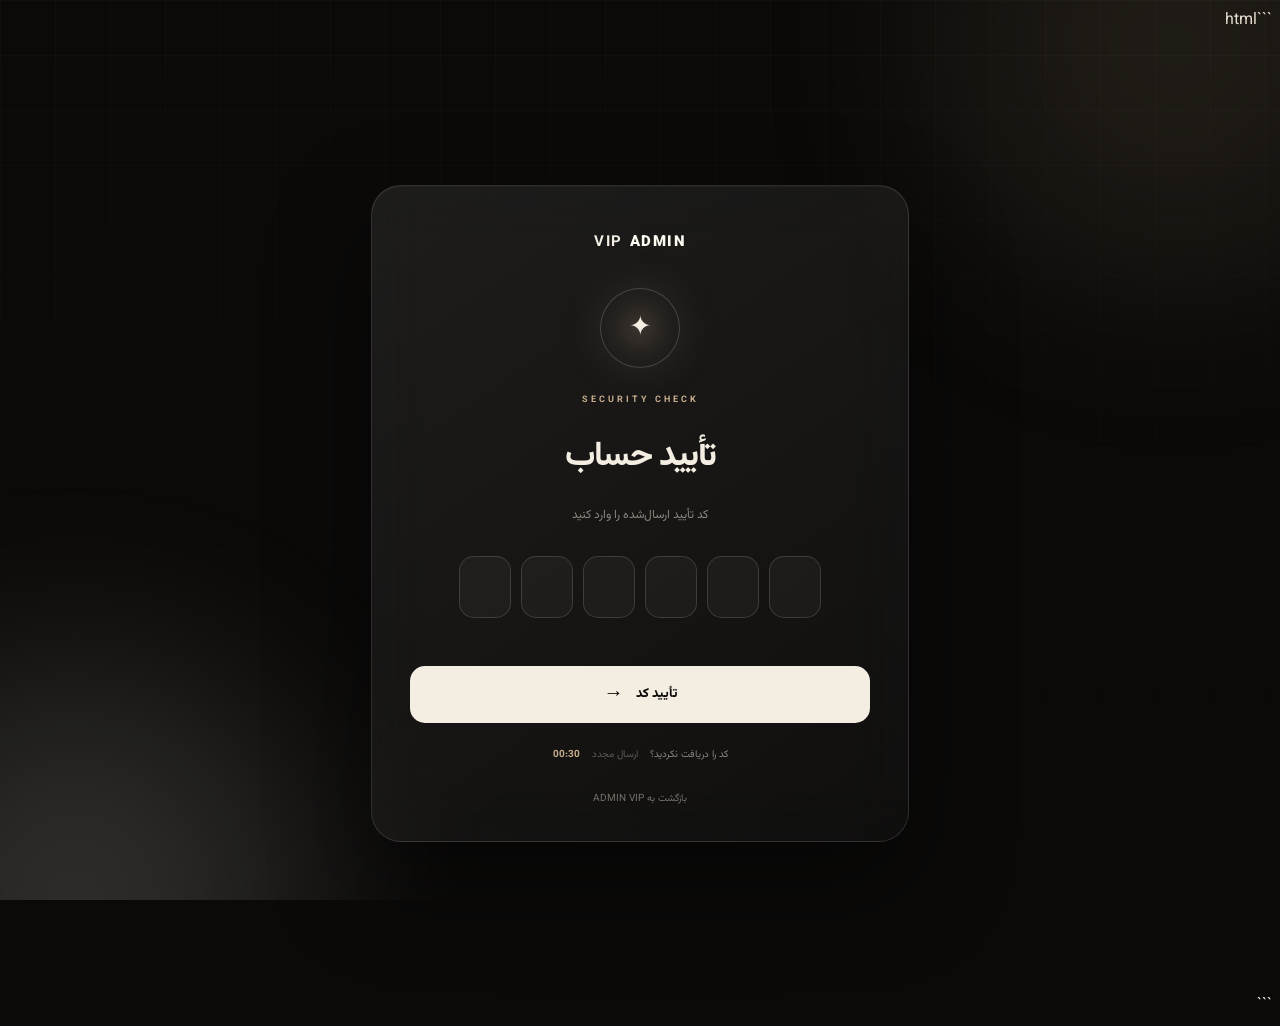
<file: otp.html>
```html
<!DOCTYPE html>
<html lang="fa" dir="rtl">
<head>
  <meta charset="UTF-8">
  <meta name="viewport" content="width=device-width, initial-scale=1.0">

  <title>تأیید حساب | ADMIN VIP</title>

  <link rel="preconnect" href="https://fonts.googleapis.com">
  <link rel="preconnect" href="https://fonts.gstatic.com" crossorigin>

  <link
    href="https://fonts.googleapis.com/css2?family=Vazirmatn:wght@300;400;500;600;700;800;900&display=swap"
    rel="stylesheet"
  >

  <link rel="stylesheet" href="otp.css">
</head>

<body>

  <div class="otp-background">
    <div class="glow glow-one"></div>
    <div class="glow glow-two"></div>
    <div class="grid-background"></div>
  </div>

  <main class="otp-page">

    <div class="otp-card">

      <div class="brand">
        <span>ADMIN</span>
        <strong>VIP</strong>
      </div>

      <div class="verification-icon">
        <div class="icon-ring">
          <span>✦</span>
        </div>
      </div>

      <div class="otp-heading">
        <span class="eyebrow">SECURITY CHECK</span>

        <h1>تأیید <strong>حساب</strong></h1>

        <p>
          کد تأیید ارسال‌شده را وارد کنید
        </p>
      </div>

      <div class="otp-boxes" id="otpBoxes">

        <input
          class="otp-input"
          type="text"
          inputmode="numeric"
          maxlength="1"
          autocomplete="one-time-code"
        >

        <input
          class="otp-input"
          type="text"
          inputmode="numeric"
          maxlength="1"
        >

        <input
          class="otp-input"
          type="text"
          inputmode="numeric"
          maxlength="1"
        >

        <input
          class="otp-input"
          type="text"
          inputmode="numeric"
          maxlength="1"
        >

        <input
          class="otp-input"
          type="text"
          inputmode="numeric"
          maxlength="1"
        >

        <input
          class="otp-input"
          type="text"
          inputmode="numeric"
          maxlength="1"
        >

      </div>

      <div class="otp-status" id="otpStatus"></div>

      <button class="verify-button" id="verifyButton">
        <span>تأیید کد</span>
        <b>→</b>
      </button>

      <div class="resend-area">

        <span>کد را دریافت نکردید؟</span>

        <button id="resendButton" disabled>
          ارسال مجدد
        </button>

        <span class="timer" id="timer">
          00:30
        </span>

      </div>

      <a href="index.html" class="back-link">
        بازگشت به ADMIN VIP
      </a>

    </div>

  </main>

  <div class="success-screen" id="successScreen">

    <div class="success-circle">
      <span>✓</span>
    </div>

    <h2>تأیید شد</h2>

    <p>حساب شما با موفقیت تأیید شد.</p>

  </div>

  <script src="otp.js"></script>

</body>
</html>
```
</file>
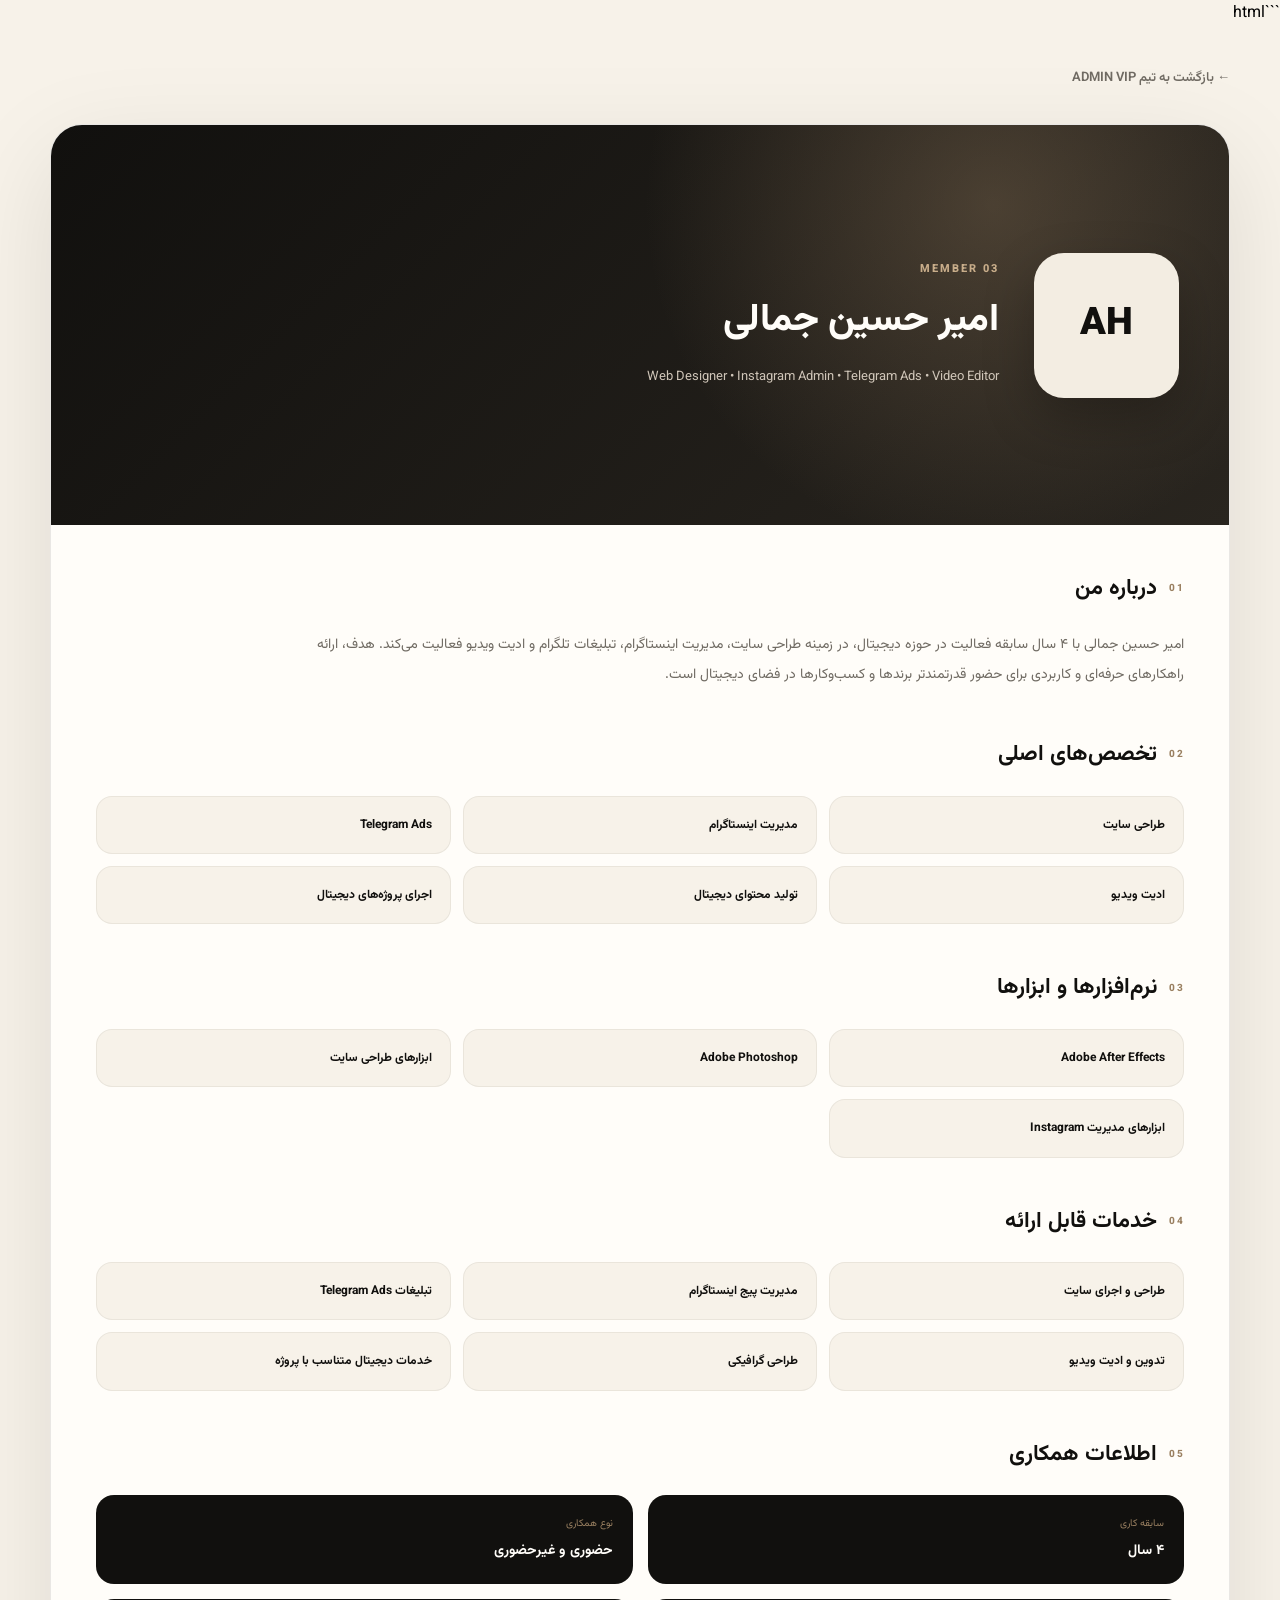
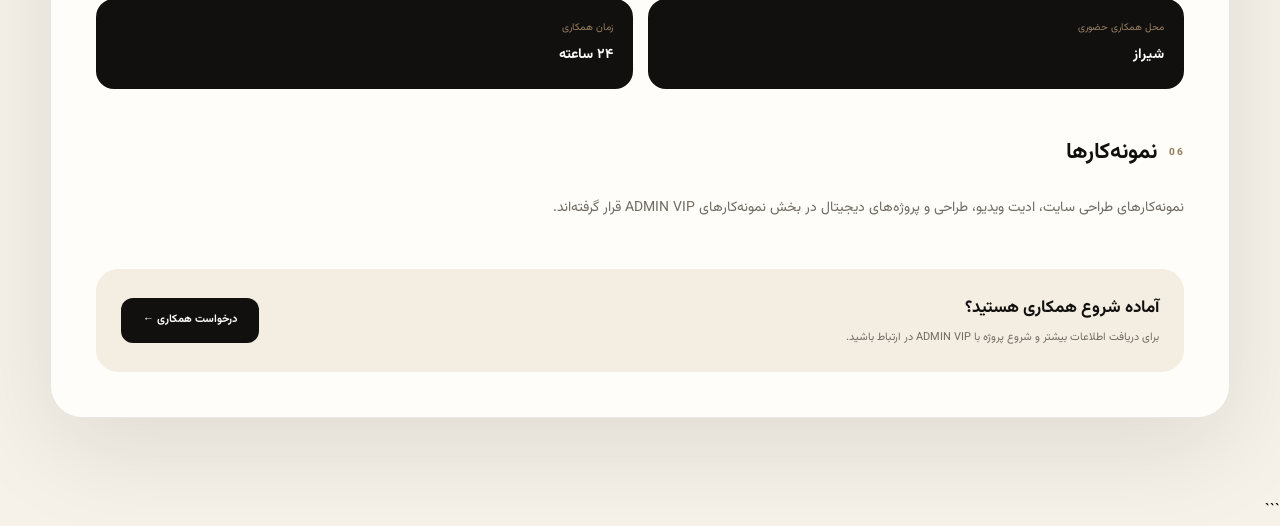
<file: profile-amirhossein.html>
```html
<!DOCTYPE html>
<html lang="fa" dir="rtl">

<head>

  <meta charset="UTF-8">

  <meta
    name="viewport"
    content="width=device-width, initial-scale=1.0"
  >

  <title>امیر حسین جمالی | ADMIN VIP</title>

  <meta
    name="description"
    content="پروفایل امیر حسین جمالی | طراح سایت، ادمین اینستاگرام، متخصص Telegram Ads و ادیتور ویدیو"
  >

  <link rel="preconnect" href="https://fonts.googleapis.com">

  <link
    rel="preconnect"
    href="https://fonts.gstatic.com"
    crossorigin
  >

  <link
    href="https://fonts.googleapis.com/css2?family=Vazirmatn:wght@300;400;500;600;700;800;900&display=swap"
    rel="stylesheet"
  >

  <link rel="stylesheet" href="style.css">


  <style>

    body {
      background: #f7f2e9;
    }


    .profile-page {
      min-height: 100vh;

      padding: 40px 0 80px;
    }


    .profile-back {
      display: inline-flex;

      align-items: center;

      gap: 8px;

      margin-bottom: 35px;

      color: #706b63;

      text-decoration: none;

      font-size: 13px;

      font-weight: 600;

      transition: .25s ease;
    }


    .profile-back:hover {
      color: #11100e;

      transform: translateX(4px);
    }


    .profile-box {
      position: relative;

      overflow: hidden;

      border-radius: 32px;

      background: #fffdf9;

      border: 1px solid rgba(17,16,14,.09);

      box-shadow:
        0 30px 100px rgba(17,16,14,.10);
    }


    .profile-top {
      position: relative;

      min-height: 300px;

      padding: 50px;

      display: flex;

      align-items: center;

      gap: 35px;

      background:
        radial-gradient(
          circle at 80% 20%,
          rgba(154,128,97,.35),
          transparent 35%
        ),
        linear-gradient(
          135deg,
          #11100e,
          #29251f
        );

      color: #fffdf9;
    }


    .profile-avatar {
      width: 145px;

      height: 145px;

      flex-shrink: 0;

      display: flex;

      align-items: center;

      justify-content: center;

      border-radius: 30px;

      background: #f3ede2;

      color: #11100e;

      font-size: 38px;

      font-weight: 900;

      text-align: center;

      line-height: 1.2;

      box-shadow:
        0 20px 50px rgba(0,0,0,.25);
    }


    .profile-number {
      display: block;

      margin-bottom: 10px;

      color: #c8ad8a;

      font-size: 11px;

      font-weight: 800;

      letter-spacing: 2px;
    }


    .profile-top h1 {
      margin: 0 0 10px;

      font-size: 38px;

      font-weight: 800;
    }


    .profile-role {
      color: #cfc5b8;

      font-size: 13px;

      line-height: 2;
    }


    .profile-content {
      padding: 45px;
    }


    .profile-section {
      margin-bottom: 45px;
    }


    .profile-section:last-child {
      margin-bottom: 0;
    }


    .profile-section-title {
      display: flex;

      align-items: center;

      gap: 12px;

      margin-bottom: 22px;
    }


    .profile-section-title span {
      color: #9a8061;

      font-size: 10px;

      font-weight: 800;

      letter-spacing: 1.5px;
    }


    .profile-section-title h2 {
      margin: 0;

      color: #11100e;

      font-size: 22px;
    }


    .profile-description {
      color: #706b63;

      font-size: 14px;

      line-height: 2.2;

      max-width: 900px;
    }


    .skills-grid {
      display: grid;

      grid-template-columns:
        repeat(3, 1fr);

      gap: 12px;
    }


    .skill-box {
      padding: 18px;

      border-radius: 16px;

      background: #f7f2e9;

      border: 1px solid rgba(17,16,14,.06);

      color: #11100e;

      font-size: 12px;

      font-weight: 700;

      transition: .25s ease;
    }


    .skill-box:hover {
      transform: translateY(-3px);

      background: #f3ede2;

      border-color:
        rgba(154,128,97,.25);
    }


    .profile-info-grid {
      display: grid;

      grid-template-columns:
        repeat(2, 1fr);

      gap: 15px;
    }


    .info-box {
      padding: 20px;

      border-radius: 18px;

      background: #11100e;

      color: #fffdf9;
    }


    .info-box span {
      display: block;

      margin-bottom: 7px;

      color: #9a8061;

      font-size: 10px;
    }


    .info-box strong {
      font-size: 14px;

      line-height: 1.8;
    }


    .profile-contact {
      display: flex;

      align-items: center;

      justify-content: space-between;

      gap: 20px;

      padding: 25px;

      border-radius: 22px;

      background: #f3ede2;
    }


    .profile-contact h3 {
      margin: 0 0 6px;

      color: #11100e;

      font-size: 17px;
    }


    .profile-contact p {
      margin: 0;

      color: #706b63;

      font-size: 11px;
    }


    .profile-contact a {
      display: inline-flex;

      align-items: center;

      justify-content: center;

      padding: 13px 22px;

      border-radius: 12px;

      background: #11100e;

      color: #fffdf9;

      text-decoration: none;

      font-size: 11px;

      font-weight: 700;

      transition: .25s ease;
    }


    .profile-contact a:hover {
      transform: translateY(-2px);

      box-shadow:
        0 12px 30px rgba(17,16,14,.18);
    }


    @media (max-width: 700px) {

      .profile-page {
        padding: 25px 0 50px;
      }


      .profile-top {
        padding: 30px 25px;

        flex-direction: column;

        align-items: flex-start;
      }


      .profile-avatar {
        width: 110px;

        height: 110px;

        font-size: 30px;
      }


      .profile-top h1 {
        font-size: 28px;
      }


      .profile-content {
        padding: 30px 22px;
      }


      .skills-grid {
        grid-template-columns: 1fr 1fr;
      }


      .profile-info-grid {
        grid-template-columns: 1fr;
      }


      .profile-contact {
        flex-direction: column;

        align-items: flex-start;
      }


      .profile-contact a {
        width: 100%;
      }

    }

  </style>

</head>


<body>


  <main class="profile-page">

    <div class="container">


      <a
        href="index.html#team"
        class="profile-back"
      >
        ← بازگشت به تیم ADMIN VIP
      </a>


      <section class="profile-box">


        <!-- PROFILE HEADER -->

        <div class="profile-top">


          <div class="profile-avatar">
            AH
          </div>


          <div>

            <span class="profile-number">
              MEMBER 03
            </span>


            <h1>
              امیر حسین جمالی
            </h1>


            <span class="profile-role">
              Web Designer • Instagram Admin • Telegram Ads • Video Editor
            </span>

          </div>


        </div>



        <!-- PROFILE CONTENT -->

        <div class="profile-content">


          <!-- ABOUT -->

          <section class="profile-section">

            <div class="profile-section-title">

              <span>
                01
              </span>

              <h2>
                درباره من
              </h2>

            </div>


            <p class="profile-description">

              امیر حسین جمالی با ۴ سال سابقه فعالیت
              در حوزه دیجیتال، در زمینه طراحی سایت،
              مدیریت اینستاگرام، تبلیغات تلگرام و
              ادیت ویدیو فعالیت می‌کند.

              هدف، ارائه راهکارهای حرفه‌ای و کاربردی
              برای حضور قدرتمندتر برندها و کسب‌وکارها
              در فضای دیجیتال است.

            </p>

          </section>



          <!-- SPECIALTIES -->

          <section class="profile-section">

            <div class="profile-section-title">

              <span>
                02
              </span>

              <h2>
                تخصص‌های اصلی
              </h2>

            </div>


            <div class="skills-grid">


              <div class="skill-box">
                طراحی سایت
              </div>


              <div class="skill-box">
                مدیریت اینستاگرام
              </div>


              <div class="skill-box">
                Telegram Ads
              </div>


              <div class="skill-box">
                ادیت ویدیو
              </div>


              <div class="skill-box">
                تولید محتوای دیجیتال
              </div>


              <div class="skill-box">
                اجرای پروژه‌های دیجیتال
              </div>


            </div>

          </section>



          <!-- SOFTWARE -->

          <section class="profile-section">

            <div class="profile-section-title">

              <span>
                03
              </span>

              <h2>
                نرم‌افزارها و ابزارها
              </h2>

            </div>


            <div class="skills-grid">


              <div class="skill-box">
                Adobe After Effects
              </div>


              <div class="skill-box">
                Adobe Photoshop
              </div>


              <div class="skill-box">
                ابزارهای طراحی سایت
              </div>


              <div class="skill-box">
                ابزارهای مدیریت Instagram
              </div>


            </div>

          </section>



          <!-- SERVICES -->

          <section class="profile-section">

            <div class="profile-section-title">

              <span>
                04
              </span>

              <h2>
                خدمات قابل ارائه
              </h2>

            </div>


            <div class="skills-grid">


              <div class="skill-box">
                طراحی و اجرای سایت
              </div>


              <div class="skill-box">
                مدیریت پیج اینستاگرام
              </div>


              <div class="skill-box">
                تبلیغات Telegram Ads
              </div>


              <div class="skill-box">
                تدوین و ادیت ویدیو
              </div>


              <div class="skill-box">
                طراحی گرافیکی
              </div>


              <div class="skill-box">
                خدمات دیجیتال متناسب با پروژه
              </div>


            </div>

          </section>



          <!-- WORK INFO -->

          <section class="profile-section">

            <div class="profile-section-title">

              <span>
                05
              </span>

              <h2>
                اطلاعات همکاری
              </h2>

            </div>


            <div class="profile-info-grid">


              <div class="info-box">

                <span>
                  سابقه کاری
                </span>

                <strong>
                  ۴ سال
                </strong>

              </div>


              <div class="info-box">

                <span>
                  نوع همکاری
                </span>

                <strong>
                  حضوری و غیرحضوری
                </strong>

              </div>


              <div class="info-box">

                <span>
                  محل همکاری حضوری
                </span>

                <strong>
                  شیراز
                </strong>

              </div>


              <div class="info-box">

                <span>
                  زمان همکاری
                </span>

                <strong>
                  ۲۴ ساعته
                </strong>

              </div>


            </div>

          </section>



          <!-- PORTFOLIO -->

          <section class="profile-section">

            <div class="profile-section-title">

              <span>
                06
              </span>

              <h2>
                نمونه‌کارها
              </h2>

            </div>


            <p class="profile-description">

              نمونه‌کارهای طراحی سایت، ادیت ویدیو،
              طراحی و پروژه‌های دیجیتال در بخش
              نمونه‌کارهای ADMIN VIP قرار گرفته‌اند.

            </p>

          </section>



          <!-- CONTACT -->

          <section class="profile-section">


            <div class="profile-contact">


              <div>

                <h3>
                  آماده شروع همکاری هستید؟
                </h3>

                <p>
                  برای دریافت اطلاعات بیشتر و شروع پروژه با ADMIN VIP در ارتباط باشید.
                </p>

              </div>


              <a
                href="https://t.me/AMIR8435HOSSEIN"
                target="_blank"
              >
                درخواست همکاری ←
              </a>


            </div>


          </section>


        </div>


      </section>


    </div>

  </main>


</body>

</html>
```
</file>
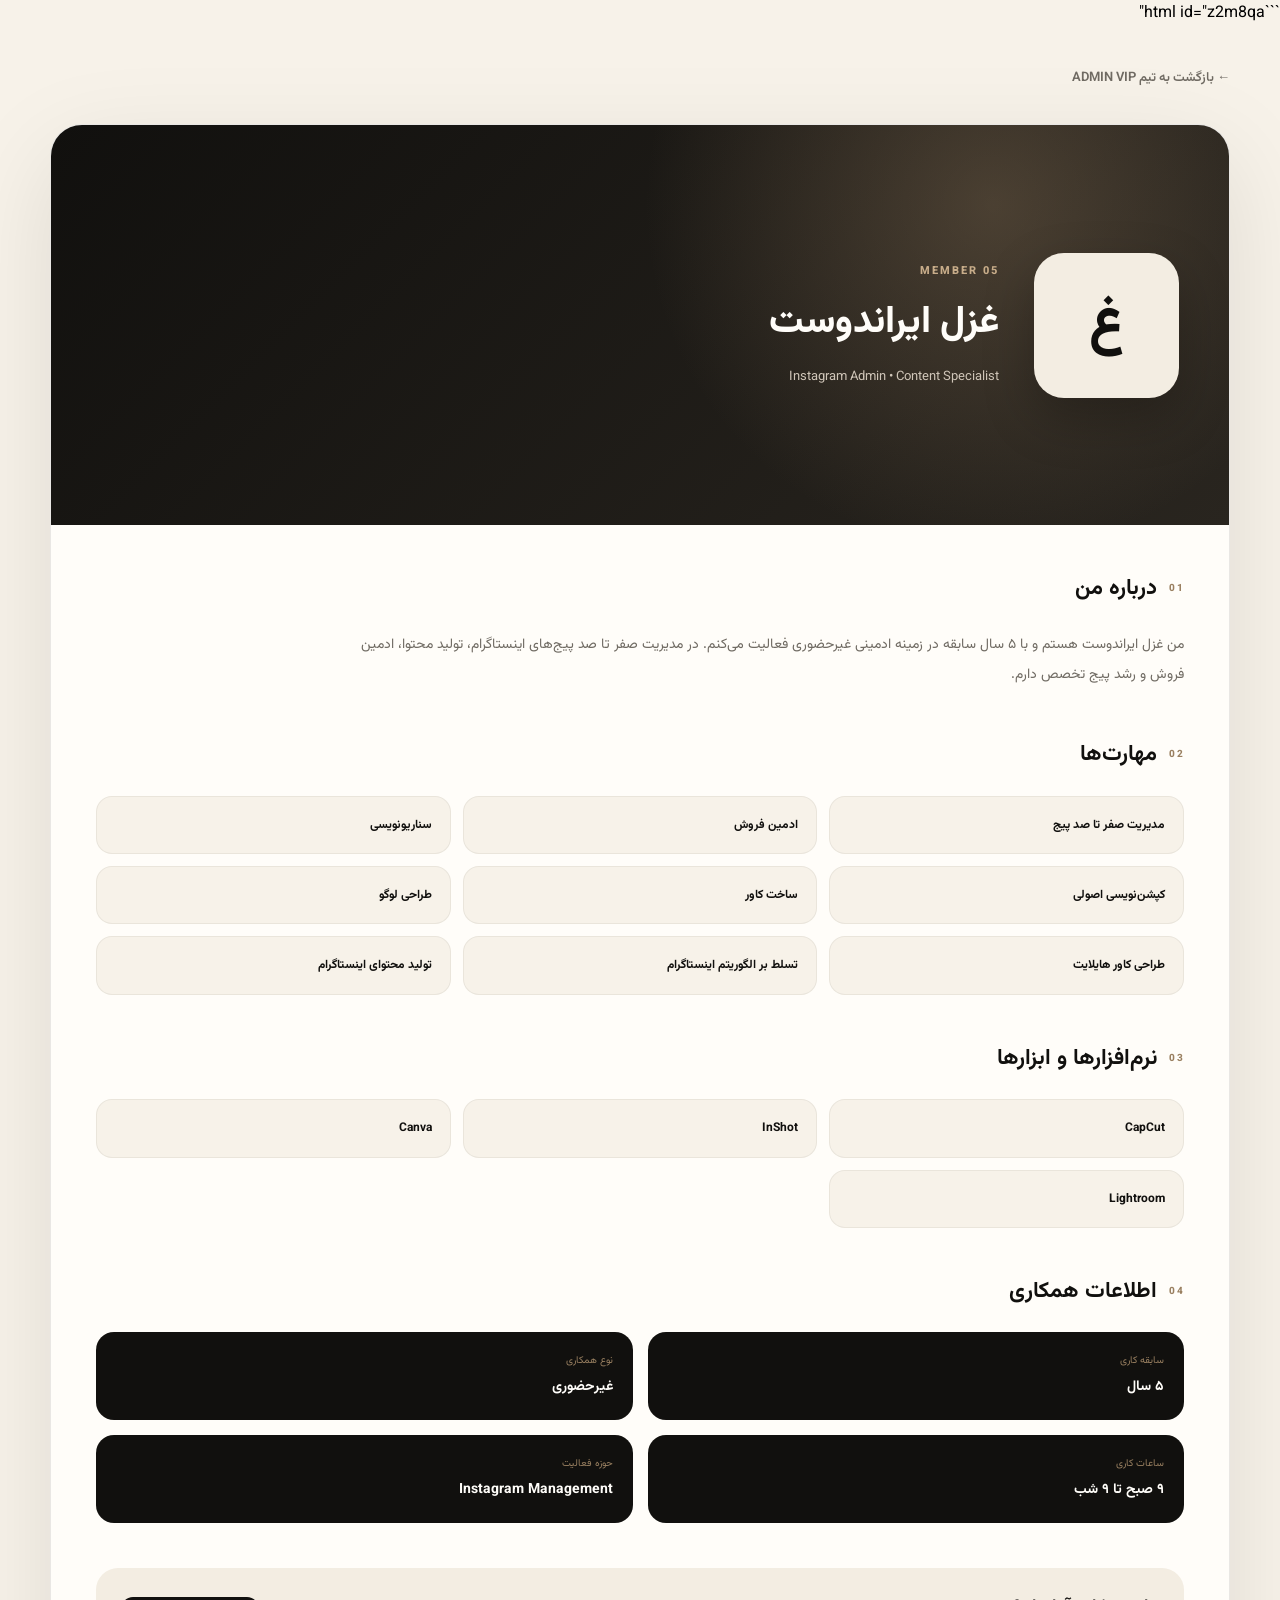
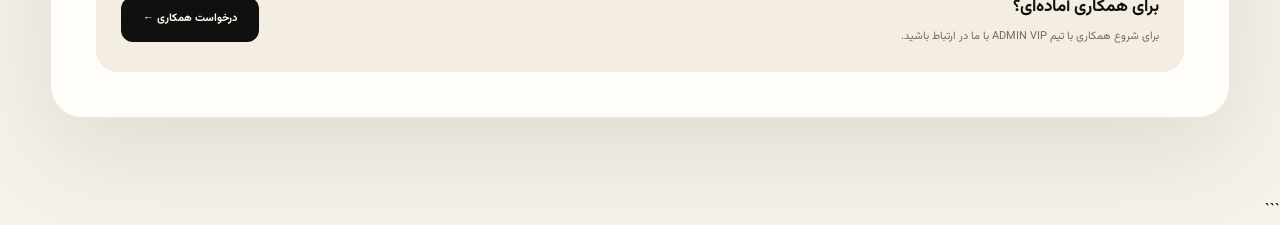
<file: profile-ghazal.html>
```html id="z2m8qa"
<!DOCTYPE html>
<html lang="fa" dir="rtl">

<head>

  <meta charset="UTF-8">

  <meta
    name="viewport"
    content="width=device-width, initial-scale=1.0"
  >

  <title>غزل ایراندوست | ADMIN VIP</title>

  <meta
    name="description"
    content="پروفایل غزل ایراندوست | ادمین حرفه‌ای اینستاگرام در تیم ADMIN VIP"
  >

  <link rel="preconnect" href="https://fonts.googleapis.com">

  <link
    rel="preconnect"
    href="https://fonts.gstatic.com"
    crossorigin
  >

  <link
    href="https://fonts.googleapis.com/css2?family=Vazirmatn:wght@300;400;500;600;700;800;900&display=swap"
    rel="stylesheet"
  >

  <link rel="stylesheet" href="style.css">

  <style>

    body {
      background: #f7f2e9;
    }

    .profile-page {
      min-height: 100vh;
      padding: 40px 0 80px;
    }

    .profile-back {
      display: inline-flex;
      align-items: center;
      gap: 8px;

      margin-bottom: 35px;

      color: #706b63;
      text-decoration: none;

      font-size: 13px;
      font-weight: 600;

      transition: .25s ease;
    }

    .profile-back:hover {
      color: #11100e;
      transform: translateX(4px);
    }

    .profile-box {
      position: relative;

      overflow: hidden;

      border-radius: 32px;

      background: #fffdf9;

      border: 1px solid rgba(17,16,14,.09);

      box-shadow:
        0 30px 100px rgba(17,16,14,.10);
    }

    .profile-top {
      position: relative;

      min-height: 300px;

      padding: 50px;

      display: flex;
      align-items: center;

      gap: 35px;

      background:
        radial-gradient(
          circle at 80% 20%,
          rgba(154,128,97,.35),
          transparent 35%
        ),
        linear-gradient(
          135deg,
          #11100e,
          #29251f
        );

      color: #fffdf9;
    }

    .profile-avatar {
      width: 145px;
      height: 145px;

      flex-shrink: 0;

      display: flex;
      align-items: center;
      justify-content: center;

      border-radius: 30px;

      background: #f3ede2;

      color: #11100e;

      font-size: 55px;
      font-weight: 800;

      box-shadow:
        0 20px 50px rgba(0,0,0,.25);
    }

    .profile-number {
      display: block;

      margin-bottom: 10px;

      color: #c8ad8a;

      font-size: 11px;
      font-weight: 800;

      letter-spacing: 2px;
    }

    .profile-top h1 {
      margin: 0 0 10px;

      font-size: 38px;
      font-weight: 800;
    }

    .profile-role {
      color: #cfc5b8;

      font-size: 13px;
    }

    .profile-content {
      padding: 45px;
    }

    .profile-section {
      margin-bottom: 45px;
    }

    .profile-section:last-child {
      margin-bottom: 0;
    }

    .profile-section-title {
      display: flex;
      align-items: center;
      gap: 12px;

      margin-bottom: 22px;
    }

    .profile-section-title span {
      color: #9a8061;

      font-size: 10px;
      font-weight: 800;

      letter-spacing: 1.5px;
    }

    .profile-section-title h2 {
      margin: 0;

      color: #11100e;

      font-size: 22px;
    }

    .profile-description {
      color: #706b63;

      font-size: 14px;
      line-height: 2.2;

      max-width: 850px;
    }

    .skills-grid {
      display: grid;

      grid-template-columns:
        repeat(3, 1fr);

      gap: 12px;
    }

    .skill-box {
      padding: 18px;

      border-radius: 16px;

      background: #f7f2e9;

      border: 1px solid rgba(17,16,14,.06);

      color: #11100e;

      font-size: 12px;
      font-weight: 700;

      transition: .25s ease;
    }

    .skill-box:hover {
      transform: translateY(-3px);

      background: #f3ede2;

      border-color:
        rgba(154,128,97,.25);
    }

    .profile-info-grid {
      display: grid;

      grid-template-columns:
        repeat(2, 1fr);

      gap: 15px;
    }

    .info-box {
      padding: 20px;

      border-radius: 18px;

      background: #11100e;

      color: #fffdf9;
    }

    .info-box span {
      display: block;

      margin-bottom: 7px;

      color: #9a8061;

      font-size: 10px;
    }

    .info-box strong {
      font-size: 14px;
    }

    .profile-contact {
      display: flex;
      align-items: center;
      justify-content: space-between;

      gap: 20px;

      padding: 25px;

      border-radius: 22px;

      background: #f3ede2;
    }

    .profile-contact h3 {
      margin: 0 0 6px;

      color: #11100e;

      font-size: 17px;
    }

    .profile-contact p {
      margin: 0;

      color: #706b63;

      font-size: 11px;
    }

    .profile-contact a {
      display: inline-flex;
      align-items: center;
      justify-content: center;

      padding: 13px 22px;

      border-radius: 12px;

      background: #11100e;

      color: #fffdf9;

      text-decoration: none;

      font-size: 11px;
      font-weight: 700;

      transition: .25s ease;
    }

    .profile-contact a:hover {
      transform: translateY(-2px);

      box-shadow:
        0 12px 30px rgba(17,16,14,.18);
    }


    @media (max-width: 700px) {

      .profile-page {
        padding: 25px 0 50px;
      }

      .profile-top {
        padding: 30px 25px;

        flex-direction: column;

        align-items: flex-start;
      }

      .profile-avatar {
        width: 110px;
        height: 110px;

        font-size: 42px;
      }

      .profile-top h1 {
        font-size: 28px;
      }

      .profile-content {
        padding: 30px 22px;
      }

      .skills-grid {
        grid-template-columns: 1fr 1fr;
      }

      .profile-info-grid {
        grid-template-columns: 1fr;
      }

      .profile-contact {
        flex-direction: column;

        align-items: flex-start;
      }

      .profile-contact a {
        width: 100%;
      }

    }

  </style>

</head>


<body>


  <main class="profile-page">

    <div class="container">


      <a
        href="index.html#team"
        class="profile-back"
      >
        ← بازگشت به تیم ADMIN VIP
      </a>


      <section class="profile-box">


        <!-- PROFILE HEADER -->

        <div class="profile-top">


          <div class="profile-avatar">
            غ
          </div>


          <div>

            <span class="profile-number">
              MEMBER 05
            </span>

            <h1>
              غزل ایراندوست
            </h1>

            <span class="profile-role">
              Instagram Admin • Content Specialist
            </span>

          </div>


        </div>



        <!-- PROFILE CONTENT -->

        <div class="profile-content">


          <!-- ABOUT -->

          <section class="profile-section">

            <div class="profile-section-title">

              <span>
                01
              </span>

              <h2>
                درباره من
              </h2>

            </div>


            <p class="profile-description">

              من غزل ایراندوست هستم و با ۵ سال سابقه
              در زمینه ادمینی غیرحضوری فعالیت می‌کنم.
              در مدیریت صفر تا صد پیج‌های اینستاگرام،
              تولید محتوا، ادمین فروش و رشد پیج تخصص دارم.

            </p>

          </section>



          <!-- SKILLS -->

          <section class="profile-section">

            <div class="profile-section-title">

              <span>
                02
              </span>

              <h2>
                مهارت‌ها
              </h2>

            </div>


            <div class="skills-grid">


              <div class="skill-box">
                مدیریت صفر تا صد پیج
              </div>

              <div class="skill-box">
                ادمین فروش
              </div>

              <div class="skill-box">
                سناریونویسی
              </div>

              <div class="skill-box">
                کپشن‌نویسی اصولی
              </div>

              <div class="skill-box">
                ساخت کاور
              </div>

              <div class="skill-box">
                طراحی لوگو
              </div>

              <div class="skill-box">
                طراحی کاور هایلایت
              </div>

              <div class="skill-box">
                تسلط بر الگوریتم اینستاگرام
              </div>

              <div class="skill-box">
                تولید محتوای اینستاگرام
              </div>

            </div>

          </section>



          <!-- SOFTWARE -->

          <section class="profile-section">

            <div class="profile-section-title">

              <span>
                03
              </span>

              <h2>
                نرم‌افزارها و ابزارها
              </h2>

            </div>


            <div class="skills-grid">


              <div class="skill-box">
                CapCut
              </div>

              <div class="skill-box">
                InShot
              </div>

              <div class="skill-box">
                Canva
              </div>

              <div class="skill-box">
                Lightroom
              </div>

            </div>

          </section>



          <!-- WORK INFO -->

          <section class="profile-section">

            <div class="profile-section-title">

              <span>
                04
              </span>

              <h2>
                اطلاعات همکاری
              </h2>

            </div>


            <div class="profile-info-grid">


              <div class="info-box">

                <span>
                  سابقه کاری
                </span>

                <strong>
                  ۵ سال
                </strong>

              </div>


              <div class="info-box">

                <span>
                  نوع همکاری
                </span>

                <strong>
                  غیرحضوری
                </strong>

              </div>


              <div class="info-box">

                <span>
                  ساعات کاری
                </span>

                <strong>
                  ۹ صبح تا ۹ شب
                </strong>

              </div>


              <div class="info-box">

                <span>
                  حوزه فعالیت
                </span>

                <strong>
                  Instagram Management
                </strong>

              </div>


            </div>

          </section>



          <!-- CONTACT -->

          <section class="profile-section">


            <div class="profile-contact">

              <div>

                <h3>
                  برای همکاری آماده‌ای؟
                </h3>

                <p>
                  برای شروع همکاری با تیم ADMIN VIP با ما در ارتباط باشید.
                </p>

              </div>


              <a
                href="https://t.me/AMIR8435HOSSEIN"
                target="_blank"
              >
                درخواست همکاری ←
              </a>

            </div>


          </section>


        </div>


      </section>


    </div>

  </main>


</body>

</html>
```
</file>
<file: otp.css>
```css
* {
  margin: 0;
  padding: 0;
  box-sizing: border-box;
}

:root {
  --black: #0b0a09;
  --black-soft: #141210;
  --cream: #f3ede2;
  --cream-light: #fffaf1;
  --brown: #9a8061;
  --brown-light: #c6ad8d;
  --gray: #8d877e;
  --border: rgba(243, 237, 226, 0.12);
}

html,
body {
  min-height: 100%;
}

body {
  font-family: "Vazirmatn", sans-serif;
  background: var(--black);
  color: var(--cream);
  overflow-x: hidden;
}


/* ================= BACKGROUND ================= */

.otp-background {
  position: fixed;
  inset: 0;
  overflow: hidden;
  pointer-events: none;
}

.grid-background {
  position: absolute;
  inset: 0;

  background-image:
    linear-gradient(
      rgba(243, 237, 226, 0.025) 1px,
      transparent 1px
    ),
    linear-gradient(
      90deg,
      rgba(243, 237, 226, 0.025) 1px,
      transparent 1px
    );

  background-size: 55px 55px;

  mask-image: linear-gradient(
    to bottom,
    black,
    transparent 85%
  );
}

.glow {
  position: absolute;

  width: 450px;
  height: 450px;

  border-radius: 50%;

  filter: blur(110px);

  opacity: 0.16;

  animation: floatingGlow 8s ease-in-out infinite alternate;
}

.glow-one {
  top: -180px;
  right: -120px;
  background: var(--brown);
}

.glow-two {
  bottom: -220px;
  left: -150px;
  background: var(--cream);
  animation-delay: -4s;
}

@keyframes floatingGlow {

  from {
    transform: translate3d(0, 0, 0) scale(1);
  }

  to {
    transform: translate3d(35px, -25px, 0) scale(1.12);
  }

}


/* ================= PAGE ================= */

.otp-page {
  min-height: 100vh;

  display: flex;
  align-items: center;
  justify-content: center;

  padding: 30px 18px;

  position: relative;
  z-index: 2;
}


/* ================= CARD ================= */

.otp-card {
  width: min(460px, 100%);

  padding: 45px 38px 35px;

  background:
    linear-gradient(
      145deg,
      rgba(255, 253, 249, 0.08),
      rgba(255, 253, 249, 0.025)
    );

  border: 1px solid var(--border);

  border-radius: 30px;

  backdrop-filter: blur(30px);
  -webkit-backdrop-filter: blur(30px);

  box-shadow:
    0 40px 100px rgba(0, 0, 0, 0.45),
    inset 0 1px 0 rgba(255, 255, 255, 0.04);

  text-align: center;

  animation: cardAppear 0.8s cubic-bezier(.16, 1, .3, 1) both;
}

@keyframes cardAppear {

  from {
    opacity: 0;
    transform: translateY(35px) scale(0.96);
  }

  to {
    opacity: 1;
    transform: translateY(0) scale(1);
  }

}


/* ================= BRAND ================= */

.brand {
  display: flex;
  justify-content: center;
  align-items: center;
  gap: 7px;

  font-size: 15px;
  font-weight: 900;
  letter-spacing: 1.5px;

  margin-bottom: 34px;
}

.brand span {
  color: var(--cream-light);
}

.brand strong {
  color: var(--cream);
}


/* ================= ICON ================= */

.verification-icon {
  display: flex;
  justify-content: center;

  margin-bottom: 25px;
}

.icon-ring {
  width: 78px;
  height: 78px;

  display: flex;
  align-items: center;
  justify-content: center;

  border-radius: 50%;

  border: 1px solid rgba(243, 237, 226, 0.2);

  background:
    radial-gradient(
      circle,
      rgba(198, 173, 141, 0.2),
      rgba(198, 173, 141, 0.02) 65%
    );

  box-shadow:
    0 0 45px rgba(198, 173, 141, 0.12),
    inset 0 0 30px rgba(243, 237, 226, 0.04);

  animation: iconPulse 3s ease-in-out infinite;
}

.icon-ring span {
  color: var(--cream);
  font-size: 27px;

  animation: iconRotate 5s linear infinite;
}

@keyframes iconPulse {

  0%,
  100% {
    transform: scale(1);
  }

  50% {
    transform: scale(1.05);
  }

}

@keyframes iconRotate {

  to {
    transform: rotate(360deg);
  }

}


/* ================= HEADING ================= */

.eyebrow {
  display: block;

  margin-bottom: 10px;

  color: var(--brown-light);

  font-size: 9px;
  font-weight: 700;

  letter-spacing: 3px;
}

.otp-heading h1 {
  font-size: 34px;
  font-weight: 800;

  letter-spacing: -1px;
}

.otp-heading h1 strong {
  color: var(--cream);
}

.otp-heading p {
  margin-top: 10px;

  color: var(--gray);

  font-size: 12px;
}


/* ================= OTP ================= */

.otp-boxes {
  display: flex;

  direction: ltr;

  justify-content: center;

  gap: 10px;

  margin: 32px 0 14px;
}

.otp-input {
  width: 52px;
  height: 62px;

  border: 1px solid rgba(243, 237, 226, 0.15);

  border-radius: 15px;

  background: rgba(255, 255, 255, 0.035);

  color: var(--cream);

  font-family: inherit;

  font-size: 25px;
  font-weight: 800;

  text-align: center;

  outline: none;

  transition:
    transform 0.25s ease,
    border-color 0.25s ease,
    background 0.25s ease,
    box-shadow 0.25s ease;
}

.otp-input:focus {
  border-color: var(--brown-light);

  background: rgba(198, 173, 141, 0.08);

  box-shadow:
    0 0 0 4px rgba(198, 173, 141, 0.06),
    0 0 25px rgba(198, 173, 141, 0.1);

  transform: translateY(-4px);
}

.otp-input.filled {
  border-color: rgba(198, 173, 141, 0.55);

  background: rgba(198, 173, 141, 0.08);

  animation: digitPop 0.25s ease;
}

@keyframes digitPop {

  0% {
    transform: scale(0.85);
  }

  70% {
    transform: scale(1.08);
  }

  100% {
    transform: scale(1);
  }

}


/* ================= ERROR ================= */

.otp-boxes.error {
  animation: shake 0.45s ease;
}

.otp-boxes.error .otp-input {
  border-color: #b87979;
}

@keyframes shake {

  0%,
  100% {
    transform: translateX(0);
  }

  20% {
    transform: translateX(-8px);
  }

  40% {
    transform: translateX(8px);
  }

  60% {
    transform: translateX(-5px);
  }

  80% {
    transform: translateX(5px);
  }

}


/* ================= STATUS ================= */

.otp-status {
  min-height: 22px;

  font-size: 11px;

  color: #c99494;

  opacity: 0;

  transition: 0.25s ease;
}

.otp-status.show {
  opacity: 1;
}


/* ================= BUTTON ================= */

.verify-button {
  width: 100%;
  height: 57px;

  margin-top: 12px;

  border: 0;

  border-radius: 15px;

  background: var(--cream);

  color: var(--black);

  font-family: inherit;

  font-size: 13px;
  font-weight: 800;

  cursor: pointer;

  display: flex;
  align-items: center;
  justify-content: center;

  gap: 12px;

  transition:
    transform 0.25s ease,
    box-shadow 0.25s ease,
    background 0.25s ease;
}

.verify-button b {
  font-size: 20px;

  transition: transform 0.25s ease;
}

.verify-button:hover {
  transform: translateY(-3px);

  background: var(--cream-light);

  box-shadow:
    0 15px 40px rgba(243, 237, 226, 0.12);
}

.verify-button:hover b {
  transform: translateX(-5px);
}

.verify-button:active {
  transform: scale(0.98);
}


/* ================= RESEND ================= */

.resend-area {
  margin-top: 23px;

  display: flex;

  align-items: center;
  justify-content: center;

  gap: 6px;

  flex-wrap: wrap;

  color: var(--gray);

  font-size: 10px;
}

.resend-area button {
  border: 0;

  background: transparent;

  color: var(--cream);

  font-family: inherit;

  font-size: 10px;

  cursor: pointer;
}

.resend-area button:disabled {
  color: #5e5953;

  cursor: not-allowed;
}

.timer {
  direction: ltr;

  color: var(--brown-light);

  font-weight: 700;
}


/* ================= BACK ================= */

.back-link {
  display: inline-block;

  margin-top: 28px;

  color: #777169;

  text-decoration: none;

  font-size: 10px;

  transition: 0.25s ease;
}

.back-link:hover {
  color: var(--cream);
}


/* ================= SUCCESS ================= */

.success-screen {
  position: fixed;
  inset: 0;

  z-index: 20;

  display: flex;
  flex-direction: column;

  align-items: center;
  justify-content: center;

  background: var(--black);

  opacity: 0;
  visibility: hidden;

  transform: scale(1.05);

  transition:
    opacity 0.5s ease,
    visibility 0.5s ease,
    transform 0.5s ease;
}

.success-screen.show {
  opacity: 1;
  visibility: visible;
  transform: scale(1);
}

.success-circle {
  width: 105px;
  height: 105px;

  border-radius: 50%;

  display: flex;
  align-items: center;
  justify-content: center;

  border: 1px solid var(--cream);

  box-shadow:
    0 0 60px rgba(243, 237, 226, 0.13);

  animation: successPop 0.6s cubic-bezier(.16, 1, .3, 1);
}

.success-circle span {
  color: var(--cream);

  font-size: 50px;

  animation: checkAppear 0.45s ease 0.15s both;
}

.success-screen h2 {
  margin-top: 30px;

  font-size: 30px;
}

.success-screen p {
  margin-top: 10px;

  color: var(--gray);

  font-size: 12px;
}

@keyframes successPop {

  from {
    transform: scale(0);
  }

  to {
    transform: scale(1);
  }

}

@keyframes checkAppear {

  from {
    opacity: 0;
    transform: scale(0.5) rotate(-30deg);
  }

  to {
    opacity: 1;
    transform: scale(1) rotate(0);
  }

}


/* ================= MOBILE ================= */

@media (max-width: 520px) {

  .otp-card {
    padding: 35px 20px 28px;

    border-radius: 25px;
  }

  .otp-heading h1 {
    font-size: 30px;
  }

  .otp-boxes {
    gap: 6px;
  }

  .otp-input {
    width: 45px;
    height: 57px;

    border-radius: 13px;

    font-size: 22px;
  }

}

@media (max-width: 370px) {

  .otp-card {
    padding-inline: 15px;
  }

  .otp-boxes {
    gap: 4px;
  }

  .otp-input {
    width: 42px;
    height: 53px;
  }

}
```
```css
/* =========================================================
   OTP SUCCESS ANIMATION
   ========================================================= */

.verify-button.verifying {
  pointer-events: none;
  opacity: 0.75;
}

.verify-button.verifying b {
  display: none;
}

.verify-button.verifying::after {
  content: "";
  width: 18px;
  height: 18px;

  border: 2px solid rgba(17, 16, 14, 0.18);
  border-top-color: #11100e;

  border-radius: 50%;

  animation: otpSpinner 0.7s linear infinite;
}

@keyframes otpSpinner {
  to {
    transform: rotate(360deg);
  }
}


/* ---------- SUCCESS ---------- */

.success-screen {
  background:
    radial-gradient(
      circle at center,
      rgba(80, 180, 110, 0.08),
      #0b0a09 48%
    );
}

.success-circle {
  position: relative;

  border-color: #65d486;

  box-shadow:
    0 0 35px rgba(101, 212, 134, 0.18),
    0 0 100px rgba(101, 212, 134, 0.08);

  animation:
    successPop 0.55s cubic-bezier(.16, 1, .3, 1),
    successGlow 1.8s ease-in-out infinite alternate;
}

.success-circle::before {
  content: "";

  position: absolute;
  inset: -13px;

  border: 1px solid rgba(101, 212, 134, 0.25);

  border-radius: 50%;

  border-top-color: #65d486;

  animation: successRing 1s linear infinite;
}

.success-circle span {
  color: #65d486;

  font-size: 50px;
  font-weight: 500;

  animation: checkAppear 0.5s cubic-bezier(.16, 1, .3, 1) 0.15s both;
}

.success-screen h2 {
  color: #65d486;
}

@keyframes successRing {
  to {
    transform: rotate(360deg);
  }
}

@keyframes successGlow {
  from {
    box-shadow:
      0 0 25px rgba(101, 212, 134, 0.15),
      0 0 70px rgba(101, 212, 134, 0.05);
  }

  to {
    box-shadow:
      0 0 45px rgba(101, 212, 134, 0.28),
      0 0 110px rgba(101, 212, 134, 0.12);
  }
}
```
```css
/* =====================================================
   OTP PREMIUM ANIMATION
   ===================================================== */


/* ================= OTP BOXES ================= */

.otp-boxes {
  position: relative;
  transition:
    transform .45s cubic-bezier(.22,1,.36,1),
    opacity .45s ease,
    filter .45s ease;
}


/* ================= CHECKING ANIMATION ================= */

.otp-boxes.checking {
  animation: otpContainerSpin .9s cubic-bezier(.22,1,.36,1);
}


/* هر کادر جداگانه حرکت می‌کند */

.otp-boxes.checking .otp-input:nth-child(1) {
  animation: otpBoxSpin1 .9s ease;
}

.otp-boxes.checking .otp-input:nth-child(2) {
  animation: otpBoxSpin2 .9s ease .05s;
}

.otp-boxes.checking .otp-input:nth-child(3) {
  animation: otpBoxSpin3 .9s ease .10s;
}

.otp-boxes.checking .otp-input:nth-child(4) {
  animation: otpBoxSpin4 .9s ease .15s;
}

.otp-boxes.checking .otp-input:nth-child(5) {
  animation: otpBoxSpin5 .9s ease .20s;
}

.otp-boxes.checking .otp-input:nth-child(6) {
  animation: otpBoxSpin6 .9s ease .25s;
}


/* ================= MAIN ROTATION ================= */

@keyframes otpContainerSpin {

  0% {
    transform: scale(1);
  }

  35% {
    transform: scale(.94);
  }

  65% {
    transform: scale(1.04);
  }

  100% {
    transform: scale(1);
  }

}


/* ================= BOX 1 ================= */

@keyframes otpBoxSpin1 {

  0% {
    transform: translateX(0) rotateY(0);
  }

  45% {
    transform:
      translateX(-10px)
      rotateY(180deg)
      scale(.92);
  }

  100% {
    transform:
      translateX(0)
      rotateY(360deg)
      scale(1);
  }

}


/* ================= BOX 2 ================= */

@keyframes otpBoxSpin2 {

  0% {
    transform: translateY(0) rotateY(0);
  }

  45% {
    transform:
      translateY(-12px)
      rotateY(180deg)
      scale(.92);
  }

  100% {
    transform:
      translateY(0)
      rotateY(360deg)
      scale(1);
  }

}


/* ================= BOX 3 ================= */

@keyframes otpBoxSpin3 {

  0% {
    transform: translateY(0) rotateX(0);
  }

  45% {
    transform:
      translateY(10px)
      rotateX(180deg)
      scale(.92);
  }

  100% {
    transform:
      translateY(0)
      rotateX(360deg)
      scale(1);
  }

}


/* ================= BOX 4 ================= */

@keyframes otpBoxSpin4 {

  0% {
    transform: translateY(0) rotateX(0);
  }

  45% {
    transform:
      translateY(-10px)
      rotateX(180deg)
      scale(.92);
  }

  100% {
    transform:
      translateY(0)
      rotateX(360deg)
      scale(1);
  }

}


/* ================= BOX 5 ================= */

@keyframes otpBoxSpin5 {

  0% {
    transform: translateX(0) rotateY(0);
  }

  45% {
    transform:
      translateX(12px)
      rotateY(180deg)
      scale(.92);
  }

  100% {
    transform:
      translateX(0)
      rotateY(360deg)
      scale(1);
  }

}


/* ================= BOX 6 ================= */

@keyframes otpBoxSpin6 {

  0% {
    transform: translateY(0) rotateY(0);
  }

  45% {
    transform:
      translateY(10px)
      rotateY(180deg)
      scale(.92);
  }

  100% {
    transform:
      translateY(0)
      rotateY(360deg)
      scale(1);
  }

}


/* ================= SUCCESS STATE ================= */

.otp-boxes.success {
  animation: otpSuccessPulse .45s ease;
}


@keyframes otpSuccessPulse {

  0% {
    transform: scale(1);
  }

  50% {
    transform: scale(1.08);
  }

  100% {
    transform: scale(1);
  }

}


/* ================= SUCCESS GLOW ================= */

.otp-boxes.success .otp-input {
  border-color: #65d486 !important;

  box-shadow:
    0 0 0 2px rgba(101, 212, 134, .12),
    0 0 25px rgba(101, 212, 134, .28) !important;

  color: #65d486 !important;

  transition:
    border-color .3s ease,
    box-shadow .3s ease,
    color .3s ease;
}


/* ================= VERIFY BUTTON ================= */

.verify-button.verifying {
  pointer-events: none;
  position: relative;
  overflow: hidden;
}


.verify-button.verifying span {
  opacity: .75;
}


.verify-button.verifying::after {

  content: "";

  position: absolute;

  width: 20px;
  height: 20px;

  top: 50%;
  left: 22px;

  margin-top: -10px;

  border-radius: 50%;

  border:
    2px solid rgba(17, 16, 14, .2);

  border-top-color:
    #11100e;

  animation:
    otpButtonLoader .7s linear infinite;

}


@keyframes otpButtonLoader {

  to {
    transform: rotate(360deg);
  }

}


/* =====================================================
   SUCCESS SCREEN
   ===================================================== */

.success-screen {

  position: fixed;

  inset: 0;

  z-index: 9999;

  display: flex;

  flex-direction: column;

  align-items: center;

  justify-content: center;

  gap: 18px;

  background:
    radial-gradient(
      circle at center,
      rgba(101, 212, 134, .08),
      rgba(17, 16, 14, .98) 55%
    );

  backdrop-filter: blur(18px);

  opacity: 0;

  visibility: hidden;

  pointer-events: none;

  transform: scale(1.08);

  transition:
    opacity .4s ease,
    visibility .4s ease,
    transform .5s cubic-bezier(.22,1,.36,1);
}


.success-screen.show {

  opacity: 1;

  visibility: visible;

  transform: scale(1);

}


/* ================= GREEN CIRCLE ================= */

.success-circle {

  position: relative;

  width: 110px;
  height: 110px;

  border-radius: 50%;

  display: flex;

  align-items: center;
  justify-content: center;

  background:
    rgba(101, 212, 134, .08);

  border:
    2px solid #65d486;

  box-shadow:
    0 0 0 10px rgba(101, 212, 134, .06),
    0 0 45px rgba(101, 212, 134, .25);

  animation:
    successCircleIn .65s cubic-bezier(.22,1,.36,1) both;

}


.success-circle::before {

  content: "";

  position: absolute;

  inset: -12px;

  border-radius: 50%;

  border:
    1px solid rgba(101, 212, 134, .35);

  animation:
    successRing 1.5s ease-out infinite;

}


.success-circle span {

  font-size: 58px;

  font-weight: 800;

  line-height: 1;

  color: #65d486;

  opacity: 0;

  transform: scale(.4);

  animation:
    successCheck .45s .25s cubic-bezier(.22,1,.36,1) forwards;

}


/* ================= SUCCESS TEXT ================= */

.success-screen h2 {

  margin: 0;

  color: #65d486;

  font-size: 32px;

  font-weight: 800;

  animation:
    successText .5s .35s ease both;

}


.success-screen p {

  margin: 0;

  color: rgba(255,255,255,.7);

  font-size: 15px;

  animation:
    successText .5s .45s ease both;

}


/* ================= SUCCESS ANIMATIONS ================= */

@keyframes successCircleIn {

  0% {

    opacity: 0;

    transform:
      scale(.25)
      rotate(-180deg);

  }

  70% {

    transform:
      scale(1.08)
      rotate(10deg);

  }

  100% {

    opacity: 1;

    transform:
      scale(1)
      rotate(0);

  }

}


@keyframes successCheck {

  0% {

    opacity: 0;

    transform:
      scale(.3)
      rotate(-30deg);

  }

  70% {

    opacity: 1;

    transform:
      scale(1.15)
      rotate(8deg);

  }

  100% {

    opacity: 1;

    transform:
      scale(1)
      rotate(0);

  }

}


@keyframes successRing {

  0% {

    opacity: .8;

    transform: scale(.8);

  }

  100% {

    opacity: 0;

    transform: scale(1.45);

  }

}


@keyframes successText {

  from {

    opacity: 0;

    transform:
      translateY(15px);

  }

  to {

    opacity: 1;

    transform:
      translateY(0);

  }

}


/* ================= MOBILE ================= */

@media (max-width: 600px) {

  .success-circle {

    width: 90px;
    height: 90px;

  }

  .success-circle span {

    font-size: 48px;

  }

  .success-screen h2 {

    font-size: 26px;

  }

}
```
</file>
<file: style.css>
```css
:root {
  --black: #11100e;
  --black-soft: #1b1916;

  --cream: #f3ede2;
  --cream-dark: #e8dece;

  --white: #fffdf9;

  --brown: #9a8061;
  --gray: #706b63;

  --border: rgba(17, 16, 14, 0.12);

  --shadow: 0 25px 80px rgba(17, 16, 14, 0.12);
}


/* ================= HEADER ================= */

.header {
  position: fixed;
  top: 0;
  right: 0;
  width: 100%;
  height: 80px;
  z-index: 1000;

  background: rgba(255, 253, 249, 0.88);
  backdrop-filter: blur(18px);

  border-bottom: 1px solid var(--border);
}

.nav {
  height: 100%;

  display: flex;
  align-items: center;
  justify-content: space-between;
}

.logo {
  font-size: 21px;
  font-weight: 900;
  letter-spacing: 1px;
}

.logo span {
  color: var(--brown);
}

.nav-links {
  display: flex;
  align-items: center;
  gap: 30px;
}

.nav-links a {
  font-size: 13px;
  color: #514d47;
  transition: 0.3s ease;
}

.nav-links a:hover {
  color: var(--black);
}

.nav-button {
  background: var(--black);
  color: var(--white);

  padding: 12px 20px;
  border-radius: 8px;

  font-size: 12px;

  transition: 0.3s ease;
}

.nav-button:hover {
  transform: translateY(-2px);
  background: #292621;
}

.menu-btn {
  display: none;

  border: 0;
  background: transparent;

  font-size: 25px;
  color: var(--black);

  cursor: pointer;
}


/* ================= HERO ================= */

.hero {
  min-height: 100vh;
  padding-top: 130px;

  display: flex;
  align-items: center;

  position: relative;
  overflow: hidden;

  background:
    radial-gradient(
      circle at 85% 15%,
      rgba(154, 128, 97, 0.13),
      transparent 30%
    ),
    var(--cream);
}

.hero-bg {
  position: absolute;

  width: 500px;
  height: 500px;

  left: -250px;
  bottom: -250px;

  border-radius: 50%;

  background: rgba(154, 128, 97, 0.08);

  filter: blur(80px);
}

.hero-grid {
  display: grid;

  grid-template-columns: 1.05fr 0.95fr;

  gap: 80px;

  align-items: center;
}

.hero-label {
  display: inline-flex;
  align-items: center;

  gap: 10px;

  color: var(--brown);

  font-size: 11px;
  letter-spacing: 2px;
  font-weight: 700;

  margin-bottom: 25px;
}

.hero-label span {
  width: 25px;
  height: 1px;

  background: var(--brown);
}

```css
/* ================= HERO BRAND COLORS ================= */

.hero h1 {
  color: #11100e;
}

.hero h1 strong {
  color: #f3ede2 !important;

  background: none !important;

  -webkit-background-clip: initial !important;
  -webkit-text-fill-color: initial !important;
  background-clip: initial !important;
}


/* ADMIN VIP داخل کارت */

.hero-card h2 {
  color: #fffdf9;
}

.hero-card h2 span {
  color: #f3ede2 !important;
}
```
.hero-content > p {
  max-width: 610px;

  margin-top: 25px;

  color: var(--gray);

  line-height: 2.1;

  font-size: 15px;
}

.hero-buttons {
  display: flex;

  gap: 12px;

  margin-top: 35px;
}

.btn {
  padding: 15px 25px;

  border-radius: 8px;

  font-size: 13px;

  transition: 0.3s ease;
}

.btn-dark {
  background: var(--black);
  color: var(--white);
}

.btn-dark:hover {
  transform: translateY(-3px);
  box-shadow: var(--shadow);
}

.btn-outline {
  border: 1px solid var(--black);
  color: var(--black);
}

.btn-outline:hover {
  background: var(--black);
  color: var(--white);
}

.hero-stats {
  display: flex;

  gap: 50px;

  margin-top: 55px;
}

.hero-stats div {
  display: flex;
  flex-direction: column;
}

.hero-stats strong {
  font-size: 27px;
}

.hero-stats span {
  color: var(--gray);

  font-size: 11px;

  margin-top: 4px;
}


/* ================= HERO CARD ================= */

.hero-visual {
  position: relative;

  min-height: 500px;

  display: grid;
  place-items: center;
}

.hero-card {
  width: min(430px, 100%);

  padding: 40px;

  position: relative;
  overflow: hidden;

  background: var(--black);
  color: var(--white);

  border-radius: 25px;

  box-shadow:
    0 35px 100px rgba(17, 16, 14, 0.25);
}

.hero-card::after {
  content: "";

  position: absolute;

  width: 250px;
  height: 250px;

  left: -100px;
  bottom: -100px;

  border-radius: 50%;

  background: var(--brown);

  opacity: 0.12;

  filter: blur(70px);
}

.hero-card-top {
  display: flex;
  justify-content: space-between;

  font-size: 9px;
  letter-spacing: 2px;

  color: #a9a39a;
}

.hero-monogram {
  width: 165px;
  height: 165px;

  margin: 65px auto 35px;

  border: 1px solid rgba(255,255,255,0.2);

  border-radius: 50%;

  display: grid;
  place-items: center;

  font-size: 47px;
  font-weight: 900;

  color: var(--cream);

  background:
    radial-gradient(
      circle,
      rgba(154,128,97,.35),
      transparent 65%
    );
}

.hero-card h2 {
  text-align: center;
  font-size: 30px;
}

.hero-card h2 span {
  color: #c7b397;
}

.hero-card p {
  text-align: center;

  color: #99938a;

  font-size: 11px;

  margin-top: 7px;
}

.hero-line {
  height: 1px;

  margin: 28px 0;

  background: rgba(255,255,255,0.1);
}

.hero-tags {
  display: flex;

  flex-wrap: wrap;

  justify-content: center;

  gap: 7px;
}

.hero-tags span {
  padding: 7px 10px;

  border: 1px solid rgba(255,255,255,.12);

  border-radius: 5px;

  color: #aaa49b;

  font-size: 8px;
}

.floating-card {
  position: absolute;

  padding: 13px 18px;

  border: 1px solid var(--border);

  border-radius: 10px;

  background: var(--white);

  box-shadow: var(--shadow);
}

.floating-card span {
  color: var(--brown);
  font-size: 9px;
}

.floating-card p {
  margin-top: 4px;
  font-size: 11px;
}

.floating-one {
  right: 0;
  top: 80px;
}

.floating-two {
  left: 0;
  bottom: 70px;
}


/* ================= GENERAL ================= */

.section {
  padding: 120px 0;
}

.section-heading {
  max-width: 650px;

  margin: 0 auto 60px;

  text-align: center;
}

.eyebrow {
  color: var(--brown);

  font-size: 10px;

  letter-spacing: 2px;

  font-weight: 800;
}

.section-heading h2 {
  margin-top: 13px;

  font-size: clamp(35px, 5vw, 58px);

  line-height: 1.3;
}

.section-heading h2 span {
  color: var(--brown);
}

.section-heading p {
  margin-top: 12px;

  color: var(--gray);

  font-size: 13px;

  line-height: 2;
}


/* ================= TEAM ================= */

.team-section {
  background: var(--white);
}

.team-grid {
  display: grid;

  grid-template-columns: repeat(3, 1fr);

  gap: 24px;

  align-items: stretch;
}

.team-card {
  position: relative;

  display: flex;
  flex-direction: column;

  min-height: 470px;

  overflow: hidden;

  border: 1px solid rgba(17,16,14,.10);

  border-radius: 26px;

  background:
    linear-gradient(
      145deg,
      #fffdf9 0%,
      #f7f1e8 100%
    );

  box-shadow:
    0 20px 60px rgba(17,16,14,.07);

  transition:
    transform .35s ease,
    box-shadow .35s ease,
    border-color .35s ease;
}

.team-card:hover {
  transform: translateY(-8px);

  border-color:
    rgba(154,128,97,.35);

  box-shadow:
    0 30px 80px rgba(17,16,14,.13);
}

.team-card.team-featured {
  background:
    linear-gradient(
      145deg,
      #11100e 0%,
      #29251f 100%
    );

  color: var(--white);
}

.member-photo {
  position: relative;

  height: 190px;

  display: flex;
  align-items: center;
  justify-content: center;

  overflow: hidden;

  background:
    radial-gradient(
      circle at center,
      #e8dece 0%,
      #d8c9b5 45%,
      #11100e 100%
    );
}

.photo-placeholder {
  width: 105px;
  height: 105px;

  display: flex;
  align-items: center;
  justify-content: center;

  border-radius: 50%;

  background: #11100e;

  color: #f3ede2;

  font-size: 42px;
  font-weight: 800;

  border: 5px solid rgba(255,255,255,.55);

  box-shadow:
    0 15px 40px rgba(17,16,14,.25);
}

.member-content {
  position: relative;

  display: flex;
  flex-direction: column;

  flex: 1;

  padding: 25px;
}

.member-number {
  position: absolute;

  top: 22px;
  left: 24px;

  color: #9a8061;

  font-size: 11px;
  font-weight: 800;

  letter-spacing: 1px;
}

.team-card.team-featured .member-number {
  color: rgba(255,255,255,.10);
}

.member-role {
  margin-bottom: 12px;

  color: #9a8061;

  font-size: 9px;
  font-weight: 800;

  letter-spacing: 1.5px;
}

.member-content h3 {
  margin: 0 0 13px;

  color: #11100e;

  font-size: 24px;
  font-weight: 800;
}

.team-card.team-featured .member-content h3 {
  color: #fffdf9;
}

.member-content p {
  flex: 1;

  max-width: 330px;

  margin: 0;

  color: #706b63;

  font-size: 12px;

  line-height: 2;
}

.team-card.team-featured .member-content p {
  color: #cfc5b8;
}

.member-line {
  width: 100%;
  height: 1px;

  margin: 22px 0 16px;

  background: rgba(17,16,14,.10);
}

.team-card.team-featured .member-line {
  background: rgba(255,255,255,.12);
}

.skills-mini {
  display: flex;

  flex-wrap: wrap;

  gap: 7px;
}

.skills-mini span {
  padding: 7px 11px;

  border-radius: 8px;

  background: #11100e;

  color: #f3ede2;

  font-size: 8px;

  font-weight: 700;

  letter-spacing: .8px;
}


/* ================= PROFILE BUTTON ================= */

.member-profile-button {
  position: relative;

  display: flex;
  align-items: center;
  justify-content: space-between;

  width: 100%;

  margin-top: 22px;

  padding: 14px 17px;

  border: 1px solid rgba(154,128,97,.28);

  border-radius: 14px;

  background:
    linear-gradient(
      135deg,
      #171512,
      #242019
    );

  color: #fffdf9;

  text-decoration: none;

  font-size: 11px;

  font-weight: 700;

  letter-spacing: .3px;

  overflow: hidden;

  transition:
    transform .3s ease,
    box-shadow .3s ease,
    border-color .3s ease;
}

.member-profile-button::before {
  content: "";

  position: absolute;

  left: 0;
  top: 0;

  width: 3px;
  height: 100%;

  background: #9a8061;

  transform: scaleY(.3);

  transform-origin: center;

  transition: transform .3s ease;
}

.member-profile-button::after {
  content: "";

  position: absolute;

  top: 0;
  left: -120%;

  width: 80%;
  height: 100%;

  background:
    linear-gradient(
      90deg,
      transparent,
      rgba(255,255,255,.08),
      transparent
    );

  transform: skewX(-20deg);

  transition: left .6s ease;
}

.member-profile-button:hover {
  transform: translateY(-3px);

  border-color: rgba(154,128,97,.7);

  box-shadow:
    0 12px 30px rgba(17,16,14,.18),
    0 0 0 1px rgba(154,128,97,.05);
}

.member-profile-button:hover::before {
  transform: scaleY(1);
}

.member-profile-button:hover::after {
  left: 130%;
}

.member-profile-button span {
  width: 28px;
  height: 28px;

  display: flex;
  align-items: center;
  justify-content: center;

  border-radius: 9px;

  background: rgba(154,128,97,.14);

  color: #c8ad8c;

  font-size: 16px;

  transition:
    transform .3s ease,
    background .3s ease;
}

.member-profile-button:hover span {
  transform: translateX(-5px);

  background: #9a8061;

  color: #fff;
}


/* ================= SERVICES ================= */

.services-section {
  background: var(--cream);
}

.services-grid {
  display: grid;

  grid-template-columns: repeat(4, 1fr);

  gap: 14px;
}

.service-card {
  position: relative;

  min-height: 280px;

  padding: 30px;

  border: 1px solid var(--border);

  border-radius: 17px;

  background: var(--white);

  transition: .4s ease;
}

.service-card:hover {
  transform: translateY(-8px);

  background: var(--black);

  color: var(--white);
}

.service-top {
  display: flex;

  align-items: center;

  justify-content: space-between;
}

.service-number {
  color: var(--brown);

  font-size: 10px;
}

.service-icon {
  width: 48px;
  height: 48px;

  display: grid;
  place-items: center;

  border: 1px solid var(--border);

  border-radius: 50%;

  font-size: 8px;

  font-weight: 800;
}

.service-card h3 {
  margin-top: 35px;

  font-size: 17px;
}

.service-card p {
  margin-top: 13px;

  color: var(--gray);

  font-size: 11px;

  line-height: 2;
}

.service-card:hover p {
  color: #aaa39a;
}

.service-arrow {
  position: absolute;

  left: 25px;
  bottom: 25px;

  color: var(--brown);

  font-size: 20px;
}


/* ================= PORTFOLIO ================= */

.portfolio-section {
  background: var(--white);
}

/* این بخش عمداً block است تا نمونه‌کارها افقی اسکرول شوند */
.portfolio-grid {
  display: block;

  width: 100%;
}

.portfolio-scroll {
  display: flex;

  flex-direction: row;

  flex-wrap: nowrap;

  gap: 20px;

  width: 100%;

  overflow-x: auto;
  overflow-y: hidden;

  padding: 10px 5px 25px;

  box-sizing: border-box;

  scroll-snap-type: x mandatory;

  scrollbar-width: thin;

  cursor: grab;
}

.portfolio-scroll:active {
  cursor: grabbing;
}

.portfolio-item {
  flex: 0 0 300px;

  width: 300px;

  min-width: 300px;

  height: 400px;

  box-sizing: border-box;

  overflow: hidden;

  border-radius: 20px;

  background: #f3ede2;

  scroll-snap-align: start;

  box-shadow:
    0 10px 30px rgba(17,16,14,.08);

  transition:
    transform .3s ease,
    box-shadow .3s ease;
}

.portfolio-item:hover {
  transform: translateY(-6px);

  box-shadow:
    0 18px 45px rgba(17,16,14,.14);
}

.portfolio-item img {
  width: 100%;
  height: 100%;

  display: block;

  object-fit: contain;

  background: #f3ede2;
}


/* ================= VIDEO ================= */

.video-section {
  background: var(--black);

  color: var(--white);
}

.video-section .section-heading p {
  color: #a49d94;
}

.video-grid {
  display: grid;

  grid-template-columns: repeat(2, 1fr);

  gap: 20px;
}

.video-card {
  overflow: hidden;

  border: 1px solid rgba(255,255,255,.1);

  border-radius: 18px;

  background: #181613;
}

.video-placeholder {
  height: 330px;

  position: relative;

  display: flex;

  align-items: center;
  justify-content: center;

  flex-direction: column;

  background:
    radial-gradient(
      circle,
      #41382e,
      #181613 60%
    );
}

.play-button {
  width: 70px;
  height: 70px;

  display: grid;
  place-items: center;

  padding-right: 3px;

  border-radius: 50%;

  background: var(--cream);

  color: var(--black);

  font-size: 20px;

  transition: .3s ease;
}

.video-card:hover .play-button {
  transform: scale(1.12);
}

.video-placeholder > span {
  margin-top: 20px;

  color: #a9a095;

  font-size: 9px;

  letter-spacing: 2px;
}

.video-info {
  padding: 20px;
}

.video-info h3 {
  font-size: 15px;
}

.video-info p {
  margin-top: 7px;

  color: #918a82;

  font-size: 10px;
}


/* ================= ABOUT ================= */

.about-section {
  background: var(--cream);
}

.about-grid {
  display: grid;

  grid-template-columns: 1fr 1fr;

  gap: 90px;

  align-items: center;
}

.about-content h2 {
  margin: 15px 0 25px;

  font-size: clamp(35px,5vw,60px);

  line-height: 1.3;
}

.about-content h2 span {
  color: var(--brown);
}

.about-content p {
  margin-bottom: 15px;

  color: var(--gray);

  font-size: 13px;

  line-height: 2.2;
}

.text-button {
  display: inline-flex;

  gap: 15px;

  margin-top: 20px;

  font-size: 12px;

  font-weight: 700;
}

.text-button span {
  color: var(--brown);
}

.about-box {
  padding: 10px;

  border: 1px solid var(--border);

  border-radius: 20px;

  background: var(--white);
}

.about-item {
  display: flex;

  align-items: center;

  gap: 20px;

  padding: 25px;

  border-bottom: 1px solid var(--border);
}

.about-item:last-child {
  border-bottom: 0;
}

.about-item > strong {
  color: var(--brown);

  font-size: 11px;
}

.about-item h3 {
  font-size: 15px;
}

.about-item p {
  margin-top: 5px;

  color: var(--gray);

  font-size: 10px;
}


/* ================= CONTACT ================= */

.contact-section {
  padding: 100px 0;

  background: var(--white);
}

.contact-box {
  position: relative;

  display: flex;

  align-items: center;

  justify-content: space-between;

  gap: 40px;

  padding: 65px;

  overflow: hidden;

  border-radius: 25px;

  background: var(--black);

  color: var(--white);
}

.contact-box::after {
  content: "";

  position: absolute;

  width: 350px;
  height: 350px;

  left: -150px;
  bottom: -200px;

  border-radius: 50%;

  background: var(--brown);

  opacity: .1;

  filter: blur(100px);
}

.contact-box h2 {
  margin-top: 15px;

  font-size: clamp(35px,5vw,60px);
}

.contact-box h2 span {
  color: #c9b69a;
}

.contact-box p {
  margin-top: 12px;

  color: #aaa39a;

  font-size: 12px;
}

.telegram-button {
  position: relative;

  z-index: 2;

  padding: 17px 25px;

  border-radius: 9px;

  background: var(--cream);

  color: var(--black);

  font-size: 12px;

  font-weight: 800;

  white-space: nowrap;

  transition: .3s ease;
}

.telegram-button:hover {
  transform: translateY(-4px);

  background: var(--white);
}


/* ================= FOOTER ================= */

footer {
  background: #0e0d0b;

  color: var(--white);
}

.footer-content {
  min-height: 160px;

  display: flex;

  align-items: center;

  justify-content: space-between;

  gap: 30px;
}

.footer-logo {
  font-size: 20px;

  font-weight: 900;
}

.footer-logo span {
  color: #c9b69a;
}

.footer-content p {
  margin-top: 7px;

  color: #7e7972;

  font-size: 10px;
}

.footer-links {
  display: flex;

  gap: 25px;
}

.footer-links a {
  color: #9a948b;

  font-size: 10px;

  transition: .2s ease;
}

.footer-links a:hover {
  color: white;
}

.footer-telegram {
  color: #c9b69a;

  font-size: 10px;
}

.copyright {
  padding: 20px;

  border-top: 1px solid rgba(255,255,255,.08);

  text-align: center;

  color: #625e58;

  font-size: 9px;
}


/* ================= ANIMATION ================= */

.hidden {
  opacity: 0;

  transform: translateY(30px);
}

.show {
  opacity: 1;

  transform: translateY(0);

  transition: .8s ease;
}


/* ================= USER MENU ================= */

.user-menu {
  position: relative;

  display: flex;

  align-items: center;

  gap: 12px;
}

.user-welcome {
  color: var(--black);

  font-size: 13px;

  font-weight: 700;

  white-space: nowrap;
}

.user-profile-button {
  min-width: 170px;
  height: 52px;

  display: flex;

  align-items: center;

  gap: 10px;

  padding: 5px 10px 5px 14px;

  border: 1px solid rgba(17,16,14,.10);

  border-radius: 16px;

  background: rgba(255,253,249,.82);

  box-shadow:
    0 10px 35px rgba(17,16,14,.08);

  cursor: pointer;

  font-family: inherit;

  transition: .3s ease;
}

.user-profile-button:hover {
  transform: translateY(-2px);

  border-color: rgba(154,128,97,.35);

  box-shadow:
    0 16px 40px rgba(17,16,14,.12);
}

.user-avatar {
  width: 38px;
  height: 38px;

  flex-shrink: 0;

  display: flex;

  align-items: center;
  justify-content: center;

  border-radius: 12px;

  background: #11100e;

  color: #f3ede2;

  font-size: 10px;

  font-weight: 900;

  letter-spacing: 1px;
}

.user-info {
  min-width: 0;

  display: flex;

  flex-direction: column;

  align-items: flex-start;
}

.user-info strong {
  max-width: 95px;

  overflow: hidden;

  text-overflow: ellipsis;

  white-space: nowrap;

  color: #11100e;

  font-size: 12px;

  font-weight: 800;
}

.user-info small {
  margin-top: 2px;

  color: #9a8061;

  font-size: 9px;

  letter-spacing: .5px;
}

.user-arrow {
  margin-right: auto;

  color: #9a8061;

  font-size: 18px;

  transition: .3s ease;
}

.user-menu.active .user-arrow {
  transform: rotate(180deg);
}


/* DROPDOWN */

.user-dropdown {
  position: absolute;

  top: calc(100% + 12px);

  right: 0;

  width: 285px;

  padding: 14px;

  border: 1px solid rgba(17,16,14,.10);

  border-radius: 20px;

  background: rgba(255,253,249,.97);

  box-shadow:
    0 25px 70px rgba(17,16,14,.16);

  backdrop-filter: blur(20px);

  opacity: 0;

  visibility: hidden;

  transform:
    translateY(-8px)
    scale(.97);

  transform-origin: top right;

  transition: .25s ease;

  z-index: 9999;
}

.user-menu.active .user-dropdown {
  opacity: 1;

  visibility: visible;

  transform:
    translateY(0)
    scale(1);
}

.dropdown-head {
  display: flex;

  align-items: center;

  gap: 12px;

  padding: 8px;
}

.dropdown-avatar {
  width: 46px;
  height: 46px;

  display: flex;

  align-items: center;
  justify-content: center;

  border-radius: 14px;

  background: #11100e;

  color: #f3ede2;

  font-size: 11px;

  font-weight: 900;

  letter-spacing: 1px;
}

.dropdown-head div {
  display: flex;

  flex-direction: column;
}

.dropdown-head strong {
  color: #11100e;

  font-size: 13px;
}

.dropdown-head small {
  margin-top: 4px;

  color: #8b8378;

  font-size: 10px;
}

.dropdown-line {
  height: 1px;

  margin: 10px 5px;

  background: rgba(17,16,14,.08);
}

.dropdown-item {
  width: 100%;

  display: flex;

  align-items: center;

  gap: 11px;

  padding: 12px 10px;

  border: 0;

  border-radius: 14px;

  background: transparent;

  text-decoration: none;

  font-family: inherit;

  cursor: pointer;

  text-align: right;

  transition: .25s ease;
}

.dropdown-item:hover {
  background: #f3ede2;
}

.dropdown-item > span {
  width: 34px;
  height: 34px;

  flex-shrink: 0;

  display: flex;

  align-items: center;
  justify-content: center;

  border-radius: 10px;

  background: #f3ede2;

  color: #9a8061;

  font-size: 15px;
}

.dropdown-item div {
  flex: 1;

  display: flex;

  flex-direction: column;
}

.dropdown-item strong {
  color: #11100e;

  font-size: 11px;
}

.dropdown-item small {
  margin-top: 3px;

  color: #8b8378;

  font-size: 9px;
}

.dropdown-item b {
  color: #9a8061;

  font-size: 15px;

  transition: .2s ease;
}

.dropdown-item:hover b {
  transform: translateX(-3px);
}

.logout-button {
  height: 42px;

  padding: 0 17px;

  border: 1px solid var(--border);

  border-radius: 12px;

  background: transparent;

  color: var(--black);

  font-family: inherit;

  font-size: 13px;

  font-weight: 700;

  cursor: pointer;

  transition: .25s ease;
}

.logout-button:hover {
  background: var(--black);

  color: var(--white);
}


/* ================= MOBILE MENU ================= */

@media (max-width: 950px) {

  .nav-links,
  .nav-button {
    display: none;
  }

  .menu-btn {
    display: block;
  }

  .nav-links.mobile-open {
    position: absolute;

    top: 80px;

    right: 4%;
    left: 4%;

    display: flex;

    flex-direction: column;

    gap: 0;

    padding: 10px;

    border: 1px solid var(--border);

    border-radius: 15px;

    background: rgba(255,253,249,.98);

    box-shadow: var(--shadow);
  }

  .nav-links.mobile-open a {
    width: 100%;

    padding: 15px;

    border-bottom: 1px solid var(--border);
  }

  .nav-links.mobile-open a:last-child {
    border-bottom: 0;
  }

  .hero-grid {
    grid-template-columns: 1fr;
  }

  .hero-content {
    text-align: center;
  }

  .hero-label,
  .hero-buttons,
  .hero-stats {
    justify-content: center;
  }

  .hero-content > p {
    margin-left: auto;
    margin-right: auto;
  }

  .hero-visual {
    min-height: 480px;
  }

  .services-grid {
    grid-template-columns: repeat(2,1fr);
  }

  .about-grid {
    grid-template-columns: 1fr;
  }

  .contact-box {
    flex-direction: column;

    align-items: flex-start;
  }

  .user-menu {
    display: none !important;
  }
}


/* ================= TABLET TEAM ================= */

@media (max-width: 1000px) {

  .team-grid {
    grid-template-columns: repeat(2,1fr);
  }
}


/* ================= MOBILE ================= */

@media (max-width: 650px) {

  .section {
    padding: 85px 0;
  }

  .hero {
    padding-top: 120px;
  }

  .hero h1 {
    font-size: 53px;

    letter-spacing: -3px;
  }

  .hero-buttons {
    flex-direction: column;
  }

  .hero-stats {
    gap: 28px;
  }

  .hero-visual {
    min-height: 400px;
  }

  .hero-card {
    padding: 30px;
  }

  .hero-monogram {
    width: 130px;
    height: 130px;

    margin-top: 50px;
  }

  .floating-one {
    right: -5px;
  }

  .floating-two {
    left: -5px;
  }

  .services-grid {
    grid-template-columns: 1fr;
  }

  .team-grid {
    grid-template-columns: 1fr;

    gap: 18px;
  }

  .team-card {
    min-height: 450px;
  }

  .member-photo {
    height: 180px;
  }

  .photo-placeholder {
    width: 85px;
    height: 85px;

    font-size: 32px;
  }

  .video-grid {
    grid-template-columns: 1fr;
  }

  .contact-box {
    padding: 35px 25px;
  }

  .footer-content {
    flex-direction: column;

    justify-content: center;

    padding: 40px 0;

    text-align: center;
  }

  .footer-links {
    flex-wrap: wrap;

    justify-content: center;
  }

  .portfolio-scroll {
    gap: 16px;
  }

  .portfolio-item {
    flex: 0 0 82vw;

    width: 82vw;

    min-width: 82vw;

    height: 380px;
  }
}


/* ================= VERY SMALL MOBILE ================= */

@media (max-width: 420px) {

  .hero h1 {
    font-size: 45px;
  }

  .hero-card {
    padding: 24px;
  }

  .hero-monogram {
    width: 115px;
    height: 115px;

    font-size: 38px;
  }

  .member-content {
    padding: 22px;
  }

  .contact-box {
    padding: 30px 20px;
  }
}
```
```css
/* =========================================================
   ADMIN VIP — FIX PATCH
   فقط این بخش را در انتهای style.css اضافه کن
   ========================================================= */

/* ================= GLOBAL RESET ================= */

* {
  box-sizing: border-box;
}

html {
  scroll-behavior: smooth;
}

body {
  margin: 0;
  padding: 0;

  font-family: "Vazirmatn", sans-serif;

  background: var(--white);
  color: var(--black);

  line-height: 1.7;

  overflow-x: hidden;
}

body,
button,
input,
textarea,
select {
  font-family: "Vazirmatn", sans-serif;
}

a {
  color: inherit;
  text-decoration: none;
}

button {
  font-family: inherit;
}

img {
  max-width: 100%;
}

.container {
  width: min(1180px, calc(100% - 40px));
  margin-left: auto;
  margin-right: auto;
}


/* ================= HEADER AUTH ================= */

.auth-buttons {
  display: flex;
  align-items: center;
  gap: 10px;
}

.login-button,
.register-button {
  display: inline-flex;
  align-items: center;
  justify-content: center;

  min-height: 42px;

  padding: 0 16px;

  border-radius: 9px;

  font-size: 11px;
  font-weight: 700;

  transition:
    transform .25s ease,
    background .25s ease,
    color .25s ease,
    border-color .25s ease;
}

.login-button {
  color: var(--black);

  border: 1px solid var(--border);

  background: transparent;
}

.login-button:hover {
  transform: translateY(-2px);

  background: var(--black);
  color: var(--white);
}

.register-button {
  background: var(--black);
  color: var(--white);

  border: 1px solid var(--black);
}

.register-button:hover {
  transform: translateY(-2px);

  background: #292621;
}


/* ================= USER MENU FIX ================= */

.user-menu {
  position: relative;
}

.user-menu[style*="display:none"] {
  display: none !important;
}


/* ================= PROFILE BUTTON FIX ================= */

.member-profile-button {
  flex-shrink: 0;
}


/* ================= PORTFOLIO FIX ================= */

.portfolio-scroll {
  -webkit-overflow-scrolling: touch;
}

.portfolio-item {
  flex-shrink: 0;
}


/* ================= TABLET ================= */

@media (max-width: 1100px) {

  .container {
    width: min(100% - 32px, 1000px);
  }

  .nav-links {
    gap: 18px;
  }

  .auth-buttons {
    gap: 7px;
  }

  .login-button,
  .register-button {
    padding: 0 12px;
  }

}


/* ================= MOBILE HEADER ================= */

@media (max-width: 950px) {

  .header {
    height: 72px;
  }

  .nav {
    position: relative;
  }

  .nav-links.mobile-open {
    top: 72px;
  }

  .auth-buttons {
    margin-right: auto;
  }

  .auth-buttons .login-button,
  .auth-buttons .register-button,
  .auth-buttons .nav-button {
    display: none;
  }

  .menu-btn {
    margin-right: 10px;
  }

}


/* ================= SMALL MOBILE ================= */

@media (max-width: 650px) {

  .container {
    width: calc(100% - 28px);
  }

  .logo {
    font-size: 18px;
  }

  .header {
    height: 68px;
  }

  .nav-links.mobile-open {
    top: 68px;
  }

  .hero {
    padding-top: 105px;
  }

  .portfolio-scroll {
    padding-left: 2px;
    padding-right: 2px;
  }

}


/* ================= VERY SMALL MOBILE ================= */

@media (max-width: 420px) {

  .container {
    width: calc(100% - 22px);
  }

  .logo {
    font-size: 17px;
  }

}
```
```css
/* رنگ VIP در لوگوی بالای سایت */
.logo span {
  color: #f3ede2 !important;
}
```
</file>
